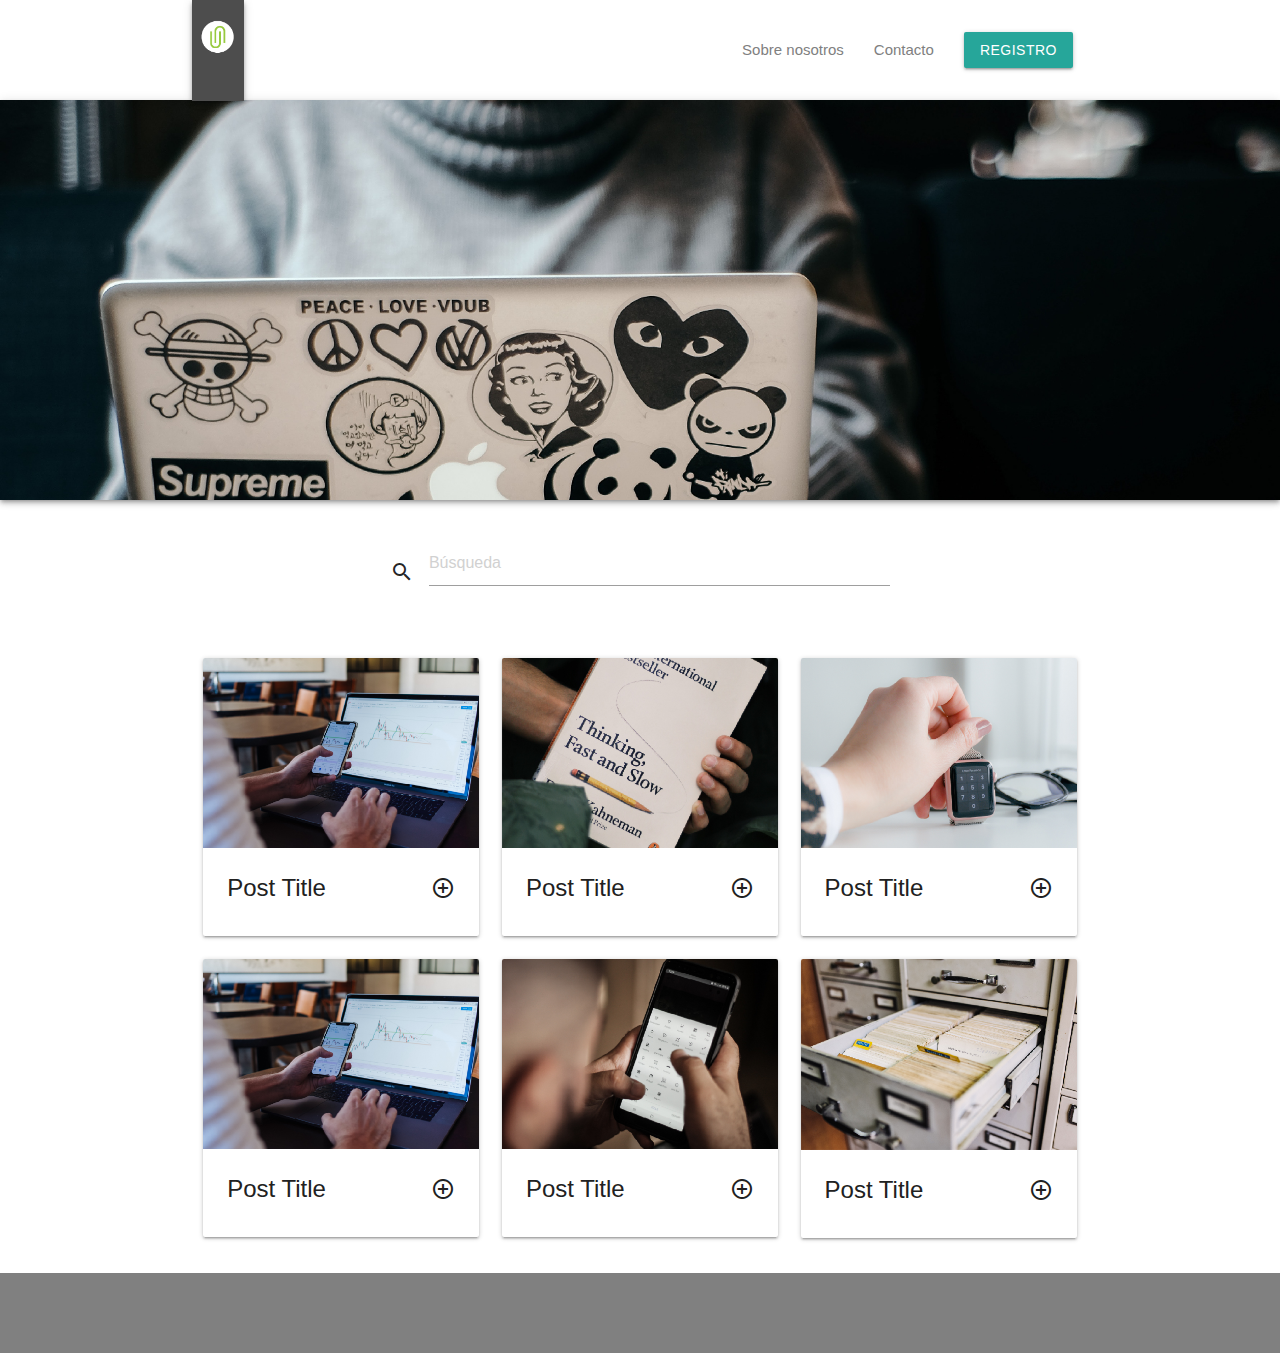
<file: public/index.html>
<!DOCTYPE html>
<html lang="es">
<head>
  <meta charset="UTF-8">
  <meta name="viewport" content="width=device-width, initial-scale=1.0">
  <title>Mi blog</title>
  <!--Import Google Icon Font-->
  <link href="https://fonts.googleapis.com/icon?family=Material+Icons" rel="stylesheet">
  <!-- Compiled and minified CSS -->
  <link rel="stylesheet" href="https://cdnjs.cloudflare.com/ajax/libs/materialize/1.0.0/css/materialize.min.css">
  <link rel="stylesheet" href="css/main.css">
</head>
<body>
  <header>
    <nav class="container">
      <a href="#" class="brand-logo valing-wrapper">
        <img class="responsive-img left z-depth-2" src="assets/img/Logo.jpg" alt="Logo del blog">
      </a>
      <ul class="right valign-wrapper">
        <li>
          <a href="#">Sobre nosotros</a>
        </li>
        <li>
          <a href="#">Contacto</a>
        </li>
        <li>
          <a class="btn" href="registro.html">Registro</a>
        </li>
      </ul>
    </nav>
    <section class="header-main-pic z-depth-2"></section>
  </header>
  <main class="container">
    <section>
      <div class="section">
        <div class="row">
          <div class="col m7 input-field input-container">
            <i class="material-icons">search</i>
            <input type="text" name="" id="search" placeholder="Búsqueda">
          </div>
        </div>
      </div>
    </section>
    <section>
      <div class="row">
        <article class="col s12 m6 l4">
          <div class="card">
            <div class="card-image waves-effect waves-block waves-light">
              <img class="activator" src="assets/img/card3.jpg" alt="Imagen del post">
            </div>
            <div class="card-content">
              <span class="card-title activator grey-text text-darken-4">Post Title <i class="material-icons right">add_circle_outline</i></span>
            </div>
            <div class="card-reveal">
              <span class="card-title grey-text text-darken-4">Card Title<i class="material-icons right">close</i></span>
              <p>Here is some more information about this product that is only revealed once clicked on.</p>
              <a class="waves-effect waves-teal btn-flat teal lighten-5 right" href="post.html">Ir</a>
            </div>
          </div>
        </article>
        <article class="col s12 m6 l4">
          <div class="card">
            <div class="card-image waves-effect waves-block waves-light">
              <img class="activator" src="assets/img/card1.jpg" alt="Imagen del post">
            </div>
            <div class="card-content">
              <span class="card-title activator grey-text text-darken-4">Post Title <i class="material-icons right">add_circle_outline</i></span>
            </div>
            <div class="card-reveal">
              <span class="card-title grey-text text-darken-4">Card Title<i class="material-icons right">close</i></span>
              <p>Here is some more information about this product that is only revealed once clicked on.</p>
              <a class="waves-effect waves-teal btn-flat teal lighten-5 right" href="post.html">Ir</a>
            </div>
          </div>
        </article>
        <article class="col s12 m6 l4">
          <div class="card">
            <div class="card-image waves-effect waves-block waves-light">
              <img class="activator" src="assets/img/card2.jpg" alt="Imagen del post">
            </div>
            <div class="card-content">
              <span class="card-title activator grey-text text-darken-4">Post Title <i class="material-icons right">add_circle_outline</i></span>
            </div>
            <div class="card-reveal">
              <span class="card-title grey-text text-darken-4">Card Title<i class="material-icons right">close</i></span>
              <p>Here is some more information about this product that is only revealed once clicked on.</p>
              <a class="waves-effect waves-teal btn-flat teal lighten-5 right" href="post.html">Ir</a>
            </div>
          </div>
        </article>
        <article class="col s12 m6 l4">
          <div class="card">
            <div class="card-image waves-effect waves-block waves-light">
              <img class="activator" src="assets/img/card3.jpg" alt="Imagen del post">
            </div>
            <div class="card-content">
              <span class="card-title activator grey-text text-darken-4">Post Title <i class="material-icons right">add_circle_outline</i></span>
            </div>
            <div class="card-reveal">
              <span class="card-title grey-text text-darken-4">Card Title<i class="material-icons right">close</i></span>
              <p>Here is some more information about this product that is only revealed once clicked on.</p>
              <a class="waves-effect waves-teal btn-flat teal lighten-5 right" href="post.html">Ir</a>
            </div>
          </div>
        </article>
        <article class="col s12 m6 l4">
          <div class="card">
            <div class="card-image waves-effect waves-block waves-light">
              <img class="activator" src="assets/img/card4.jpg" alt="Imagen del post">
            </div>
            <div class="card-content">
              <span class="card-title activator grey-text text-darken-4">Post Title <i class="material-icons right">add_circle_outline</i></span>
            </div>
            <div class="card-reveal">
              <span class="card-title grey-text text-darken-4">Card Title<i class="material-icons right">close</i></span>
              <p>Here is some more information about this product that is only revealed once clicked on.</p>
              <a class="waves-effect waves-teal btn-flat teal lighten-5 right" href="post.html">Ir</a>
            </div>
          </div>
        </article>
        <article class="col s12 m6 l4">
          <div class="card">
            <div class="card-image waves-effect waves-block waves-light">
              <img class="activator" src="assets/img/card5.jpg" alt="Imagen del post">
            </div>
            <div class="card-content">
              <span class="card-title activator grey-text text-darken-4">Post Title <i class="material-icons right">add_circle_outline</i></span>
            </div>
            <div class="card-reveal">
              <span class="card-title grey-text text-darken-4">Card Title<i class="material-icons right">close</i></span>
              <p>Here is some more information about this product that is only revealed once clicked on.</p>
              <a class="waves-effect waves-teal btn-flat teal lighten-5 right" href="post.html">Ir</a>
            </div>
          </div>
        </article>
      </div>
    </section>
  </main>
  <footer class="page-footer">

  </footer>

  <!-- Compiled and minified JavaScript -->
  <script src="https://cdnjs.cloudflare.com/ajax/libs/materialize/1.0.0/js/materialize.min.js"></script>
</body>
</html>
</file>
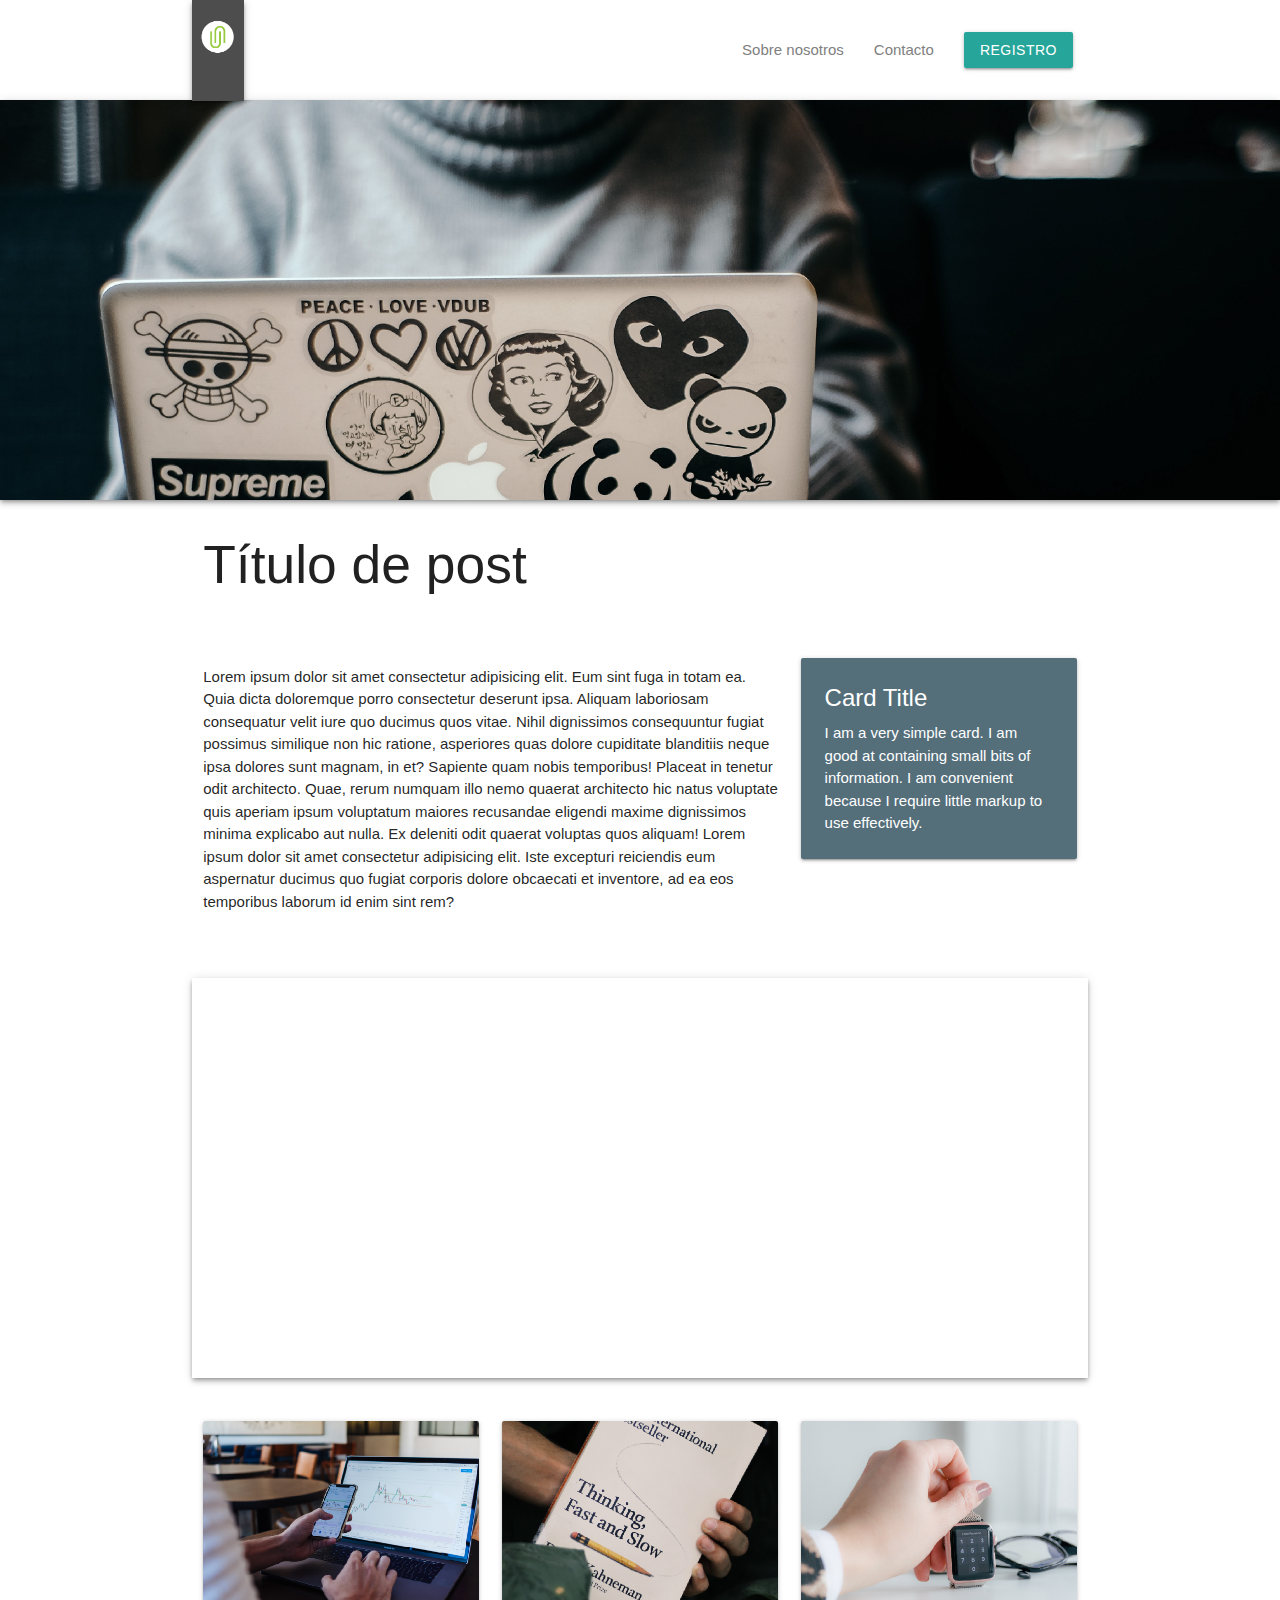
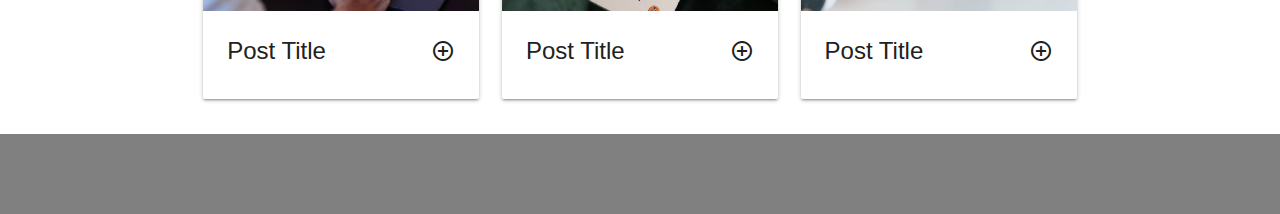
<file: public/post.html>
<!DOCTYPE html>
<html lang="es">
<head>
  <meta charset="UTF-8">
  <meta name="viewport" content="width=device-width, initial-scale=1.0">
  <title>Mi blog</title>
  <!--Import Google Icon Font-->
  <link href="https://fonts.googleapis.com/icon?family=Material+Icons" rel="stylesheet">
  <!-- Compiled and minified CSS -->
  <link rel="stylesheet" href="https://cdnjs.cloudflare.com/ajax/libs/materialize/1.0.0/css/materialize.min.css">
  <link rel="stylesheet" href="css/main.css">
</head>
<body>
  <header>
    <nav class="container">
      <a href="#" class="brand-logo valing-wrapper">
        <img class="responsive-img left z-depth-2" src="assets/img/Logo.jpg" alt="Logo del blog">
      </a>
      <ul class="right valign-wrapper">
        <li>
          <a href="#">Sobre nosotros</a>
        </li>
        <li>
          <a href="#">Contacto</a>
        </li>
        <li>
          <a class="btn" href="registro.html">Registro</a>
        </li>
      </ul>
    </nav>
    <section class="header-main-pic z-depth-2"></section>
  </header>
  <main class="container">
    <section class="hide">
      <div class="section">
        <div class="row">
          <div class="col m7 input-field input-container">
            <i class="material-icons">search</i>
            <input type="text" name="" id="search" placeholder="Búsqueda">
          </div>
        </div>
      </div>
    </section>
    <section>
      <div class="row">
        <div class="col s12">
          <h2>Título de post</h2>
        </div>
      </div>
    </section>
    <section class="section">
      <div class="row">
        <div class="col m8">
          <p>Lorem ipsum dolor sit amet consectetur adipisicing elit. Eum sint fuga in totam ea. Quia dicta doloremque porro consectetur deserunt ipsa. Aliquam laboriosam consequatur velit iure quo ducimus quos vitae.
          Nihil dignissimos consequuntur fugiat possimus similique non hic ratione, asperiores quas dolore cupiditate blanditiis neque ipsa dolores sunt magnam, in et? Sapiente quam nobis temporibus! Placeat in tenetur odit architecto.
          Quae, rerum numquam illo nemo quaerat architecto hic natus voluptate quis aperiam ipsum voluptatum maiores recusandae eligendi maxime dignissimos minima explicabo aut nulla. Ex deleniti odit quaerat voluptas quos aliquam! Lorem ipsum dolor sit amet consectetur adipisicing elit. Iste excepturi reiciendis eum aspernatur ducimus quo fugiat corporis dolore obcaecati et inventore, ad ea eos temporibus laborum id enim sint rem?</p>
        </div>
        <div class="col m4">
          <div class="card blue-grey darken-1">
            <div class="card-content white-text">
              <span class="card-title">Card Title</span>
              <p>I am a very simple card. I am good at containing small bits of information.
              I am convenient because I require little markup to use effectively.</p>
            </div>
          </div>
        </div>
      </div>
    </section>
    <section class="section">
      <div class="row">
        <div class="post-pic z-depth-2"></div>
      </div>
    </section>
    <section>
      <div class="row">
        <article class="col s12 m6 l4">
          <div class="card">
            <div class="card-image waves-effect waves-block waves-light">
              <img class="activator" src="assets/img/card3.jpg" alt="Imagen del post">
            </div>
            <div class="card-content">
              <span class="card-title activator grey-text text-darken-4">Post Title <i class="material-icons right">add_circle_outline</i></span>
            </div>
            <div class="card-reveal">
              <span class="card-title grey-text text-darken-4">Card Title<i class="material-icons right">close</i></span>
              <p>Here is some more information about this product that is only revealed once clicked on.</p>
              <a class="waves-effect waves-teal btn-flat teal lighten-5 right" href="post.html">Ir</a>
            </div>
          </div>
        </article>
        <article class="col s12 m6 l4">
          <div class="card">
            <div class="card-image waves-effect waves-block waves-light">
              <img class="activator" src="assets/img/card1.jpg" alt="Imagen del post">
            </div>
            <div class="card-content">
              <span class="card-title activator grey-text text-darken-4">Post Title <i class="material-icons right">add_circle_outline</i></span>
            </div>
            <div class="card-reveal">
              <span class="card-title grey-text text-darken-4">Card Title<i class="material-icons right">close</i></span>
              <p>Here is some more information about this product that is only revealed once clicked on.</p>
              <a class="waves-effect waves-teal btn-flat teal lighten-5 right" href="post.html">Ir</a>
            </div>
          </div>
        </article>
        <article class="col s12 m6 l4">
          <div class="card">
            <div class="card-image waves-effect waves-block waves-light">
              <img class="activator" src="assets/img/card2.jpg" alt="Imagen del post">
            </div>
            <div class="card-content">
              <span class="card-title activator grey-text text-darken-4">Post Title <i class="material-icons right">add_circle_outline</i></span>
            </div>
            <div class="card-reveal">
              <span class="card-title grey-text text-darken-4">Card Title<i class="material-icons right">close</i></span>
              <p>Here is some more information about this product that is only revealed once clicked on.</p>
              <a class="waves-effect waves-teal btn-flat teal lighten-5 right" href="post.html">Ir</a>
            </div>
          </div>
        </article>
      </div>
    </section>
  </main>
  <footer class="page-footer">

  </footer>

  <!-- Compiled and minified JavaScript -->
  <script src="https://cdnjs.cloudflare.com/ajax/libs/materialize/1.0.0/js/materialize.min.js"></script>
</body>
</html>
</file>
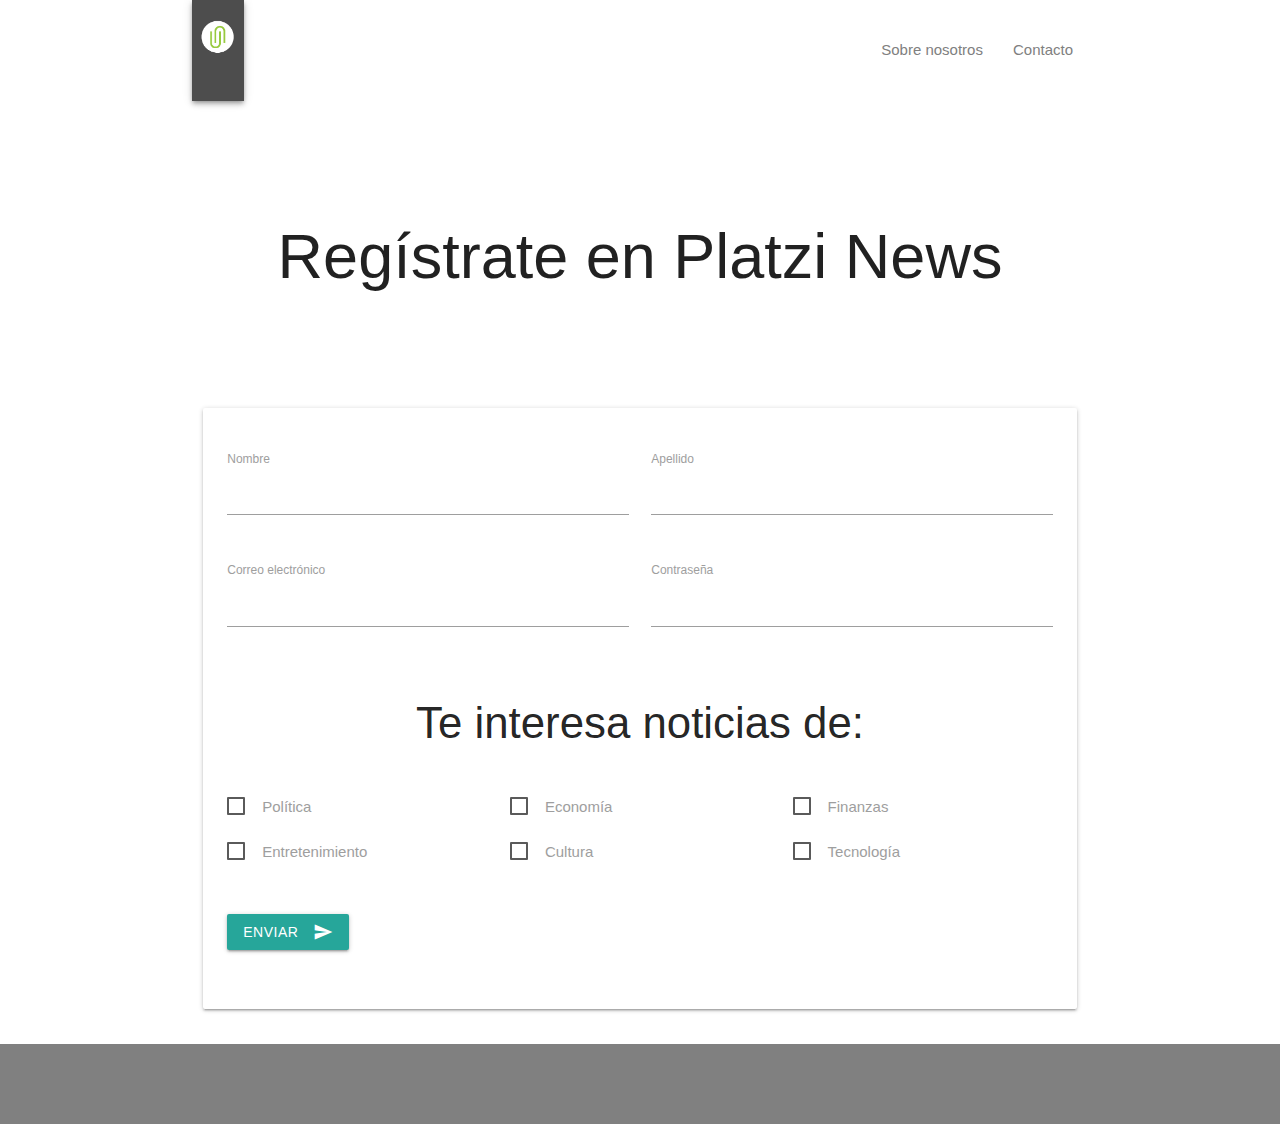
<file: public/registro.html>
<!DOCTYPE html>
<html lang="es">
<head>
  <meta charset="UTF-8">
  <meta name="viewport" content="width=device-width, initial-scale=1.0">
  <title>Mi blog</title>
  <!--Import Google Icon Font-->
  <link href="https://fonts.googleapis.com/icon?family=Material+Icons" rel="stylesheet">
  <!-- Compiled and minified CSS -->
  <link rel="stylesheet" href="https://cdnjs.cloudflare.com/ajax/libs/materialize/1.0.0/css/materialize.min.css">
  <link rel="stylesheet" href="css/main.css">
</head>
<body>
  <header class="registro-header">
    <nav class="container">
      <a href="#" class="brand-logo valing-wrapper">
        <img class="responsive-img left z-depth-2" src="assets/img/Logo.jpg" alt="Logo del blog">
      </a>
      <ul class="right valign-wrapper">
        <li>
          <a href="index.html">Sobre nosotros</a>
        </li>
        <li>
          <a href="index.html">Contacto</a>
        </li>
        <li>
          <a class="btn hide" href="#">Registro</a>
        </li>
      </ul>
    </nav>
    <section class="header-main-pic z-depth-2 hide"></section>
    <section class="container">
      <div class="row registro-titulo">
        <div class="col s12 center-align">
          <h1 >Regístrate en Platzi News</h1>
        </div>
      </div>
    </section>
  </header>
  <main class="container">
    <div class="row">
      <div class="col s12">
        <div class="card-panel">
          <form action="">
            <div class="row section">
              <div class="inpu-field col s12 m6">
                <label for="first-name">Nombre</label>
                <input type="text" name="" id="first-name" class="validate">
              </div>
              <div class="inpu-field col s12 m6">
                <label for="last-name">Apellido</label>
                <input type="text" name="" id="last-name" class="validate">
              </div>
            </div>
            <div class="row">
              <div class="inpu-field col s12 m6">
                <label for="emal">Correo electrónico</label>
                <input type="text" name="" id="email" class="validate">
              </div>
              <div class="inpu-field col s12 m6">
                <label for="password">Contraseña</label>
                <input type="text" name="" id="password" class="validate">
              </div>
            </div>
            <div class="section">
              <h3 class="center-align">Te interesa noticias de:</h3>
            </div>
            <div class="section">
              <div class="row">
                <label class="col s12 m4">
                  <input type="checkbox">
                  <span>Política</span>
                </label>
                <label class="col s12 m4">
                  <input type="checkbox">
                  <span>Economía</span>
                </label>
                <label class="col s12 m4">
                  <input type="checkbox">
                  <span>Finanzas</span>
                </label>
              </div>
              <div class="row">
                <label class="col s12 m4">
                  <input type="checkbox">
                  <span>Entretenimiento</span>
                </label>
                <label class="col s12 m4">
                  <input type="checkbox">
                  <span>Cultura</span>
                </label>
                <label class="col s12 m4">
                  <input type="checkbox">
                  <span>Tecnología</span>
                </label>
              </div>
            </div>
            <div class="section">
              <div class="row">
                <div class="col s12">
                  <button class="btn waves-effect waves-light center-align">Enviar
                    <i class="material-icons right">send</i>
                  </button>
                </div>
              </div>
            </div>
          </form>
        </div>
      </div>
    </div>
  </main>
  <footer class="page-footer">

  </footer>

  <!-- Compiled and minified JavaScript -->
  <script src="https://cdnjs.cloudflare.com/ajax/libs/materialize/1.0.0/js/materialize.min.js"></script>
</body>
</html>
</file>
<file: public/css/main.css>
body {
  margin: 0px;
  padding: 0px;
  display: flex;
  min-height: 100vh;
  flex-direction: column;
}

header {
  height: 500px;
}
header nav {
  height: 100px;
  background: white;
  box-shadow: none;
}
nav .brand-logo {
  height: 100px;
  left: 15%;
}
nav .brand-logo img {
  width: 52px;
}
header nav ul {
  height: 100px;
}
header ul a{
  color:gray
}
.header-main-pic {
  width: 100%;
  height: 400px;
  background-image: url('../assets/img/Banner.jpg');
  background-repeat: no-repeat;
  background-position: center;
  background-size: cover;
}

/* Lo ponemos juntos para que se apliquen los cambios y no predomine la clase .input-field (es importante que vaya sin espacio) */
.input-field.input-container {
  height: 100px;
  float: none;
  display: flex;
  margin: 0 auto;
}
/* Le decimos que busca un hijo con id 'search' adentro de la clase 'input-field' */
.input-field > #search {
  margin-top:25px;
}
.input-container i {
  margin-top:45px;
  margin-right: 15px;
}

footer.page-footer {
  height: 80px;
  background: grey;
  bottom: 0;
}

/*  Post.html */
.post-pic {
  width: 100%;
  height: 400px;
  background-image: url('https://picsum.photos/1000/400');
  background-repeat: no-repeat;
  background-position: center;
  background-size: cover;
}

/* Registro.html */
.registro-header {
  height: 400px;
}
.registro-titulo {
  margin-top: 80px;
}
</file>
